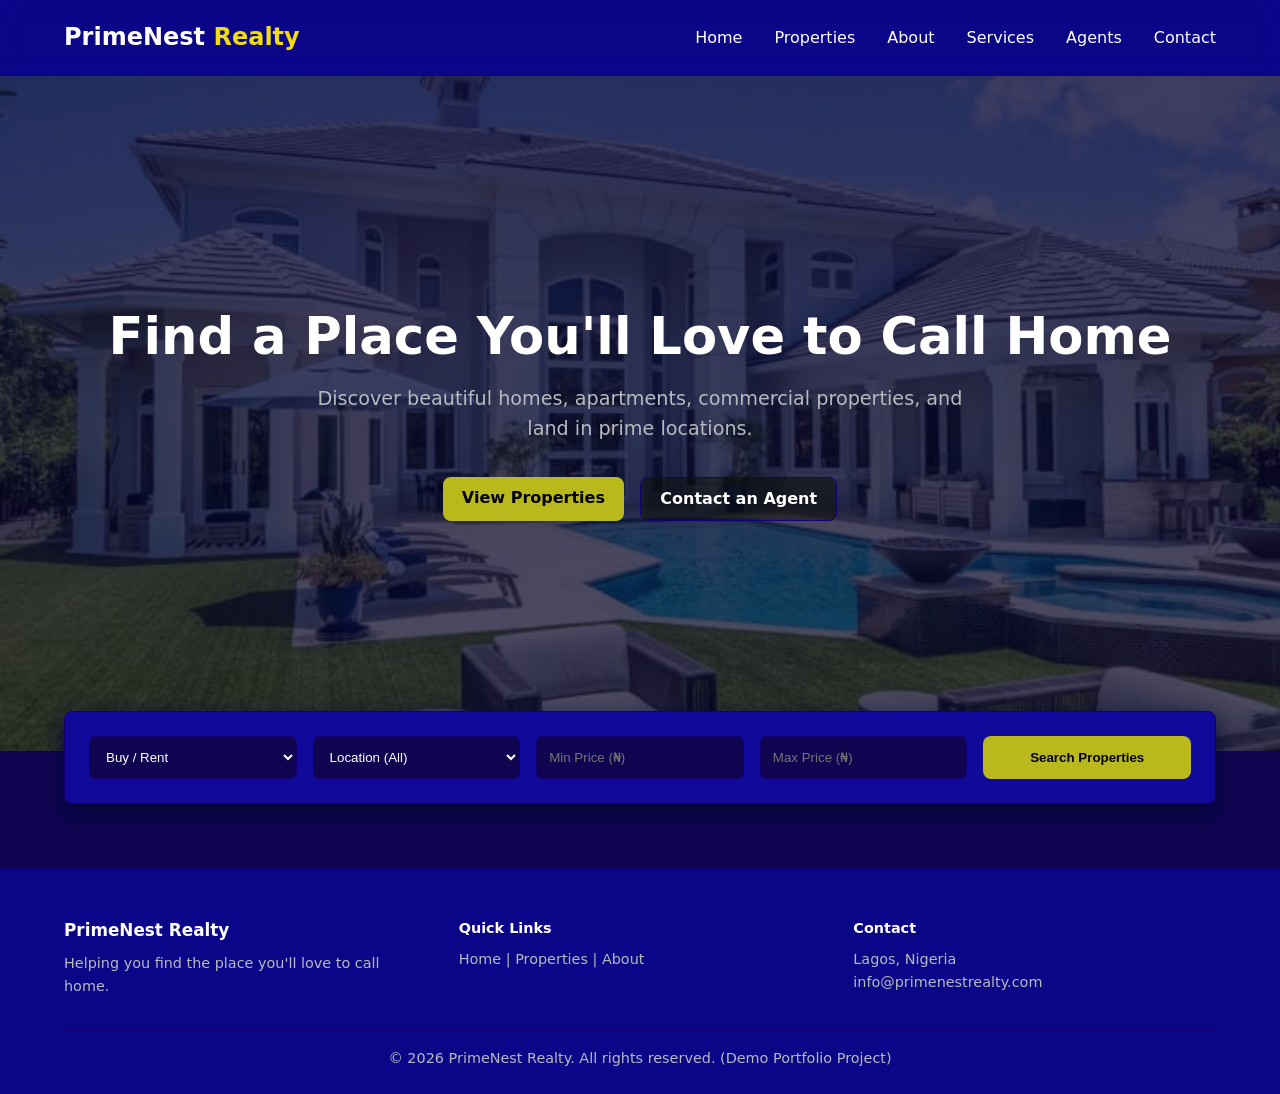
<file: index.html>
<!DOCTYPE html>
<html lang="en">
<head>
  <meta charset="UTF-8">
  <meta name="viewport" content="width=device-width, initial-scale=1.0">
  <title>PrimeNest Realty | Modern Real Estate Platform</title>
  <link rel="stylesheet" href="style.css">
  
</head>
<body>
  <!-- NAVIGATION -->
  <nav>
    <div class="container nav-container">
      <a href="#" class="logo">PrimeNest <span>Realty</span></a>
      <button class="menu-toggle" id="menuToggle">☰</button>
      <ul class="nav-links" id="navLinks">
        <li><a href="index.html">Home</a></li>
        <li><a href="properties.html">Properties</a></li>
        <li><a href="about.html">About</a></li>
        <li><a href="services.html">Services</a></li>
        <li><a href="agents.html">Agents</a></li>
        <li><a href="contact.html">Contact</a></li>
      </ul>
    </div>
  </nav>

  <!-- 1. HERO SECTION -->
  <section id="home" class="hero">
    <div class="container hero-content">
      <h1>Find a Place You'll Love to Call Home</h1>
      <p>Discover beautiful homes, apartments, commercial properties, and land in prime locations.</p>
      <div class="hero-btns">
        <a href="properties.html" class="btn btn-primary">View Properties</a>
        <a href="contact.html" class="btn btn-secondary">Contact an Agent</a>
      </div>
    </div>
  </section>

  <!-- 2. PROPERTY SEARCH SECTION -->
  <div class="container search-section">
    <div class="search-card">
      <div class="search-grid">
        <select class="form-control" id="searchType">
          <option value="all">Buy / Rent</option>
          <option value="buy">For Sale</option>
          <option value="rent">For Rent</option>
 </select>
        <select class="form-control" id="searchLocation">
          <option value="all">Location (All)</option>
          <option value="Lekki">Lekki</option>
          <option value="Ikeja">Ikeja</option>
          <option value="Ikoyi">Ikoyi</option>
 </select>
      <input type="number" class="form-control" placeholder="Min Price (₦)">
      <input type="number" class="form-control" placeholder="Max Price (₦)">
      <button class="btn btn-primary" onclick="filterListings()">Search Properties</button>
  </div>
  </div>
  </div>
  <!-- 11. FOOTER -->
  <footer>
    <div class="container">
      <div class="footer-grid">
        <div>
          <h3 style="color: var(--text); margin-bottom: 0.5rem;">PrimeNest Realty</h3>
          <p>Helping you find the place you'll love to call home.</p>
        </div>
        <div>
          <h4 style="color: var(--text); margin-bottom: 0.5rem;">Quick Links</h4>
          <p><a href="index.html">Home</a> | <a href="properties.html">Properties</a> | <a href="about.html">About</a></p>
        </div>
        <div>
          <h4 style="color: var(--text); margin-bottom: 0.5rem;">Contact</h4>
          <p>Lagos, Nigeria</p>
          <p>info@primenestrealty.com</p>
        </div>
      </div>
      <p style="text-align: center; border-top: 1px solid var(--border); padding-top: 1rem;">&copy; 2026 PrimeNest Realty. All rights reserved. (Demo Portfolio Project)</p>
    </div>
  </footer>
  <script src="script.js"></script>
</body>
</html>
</file>
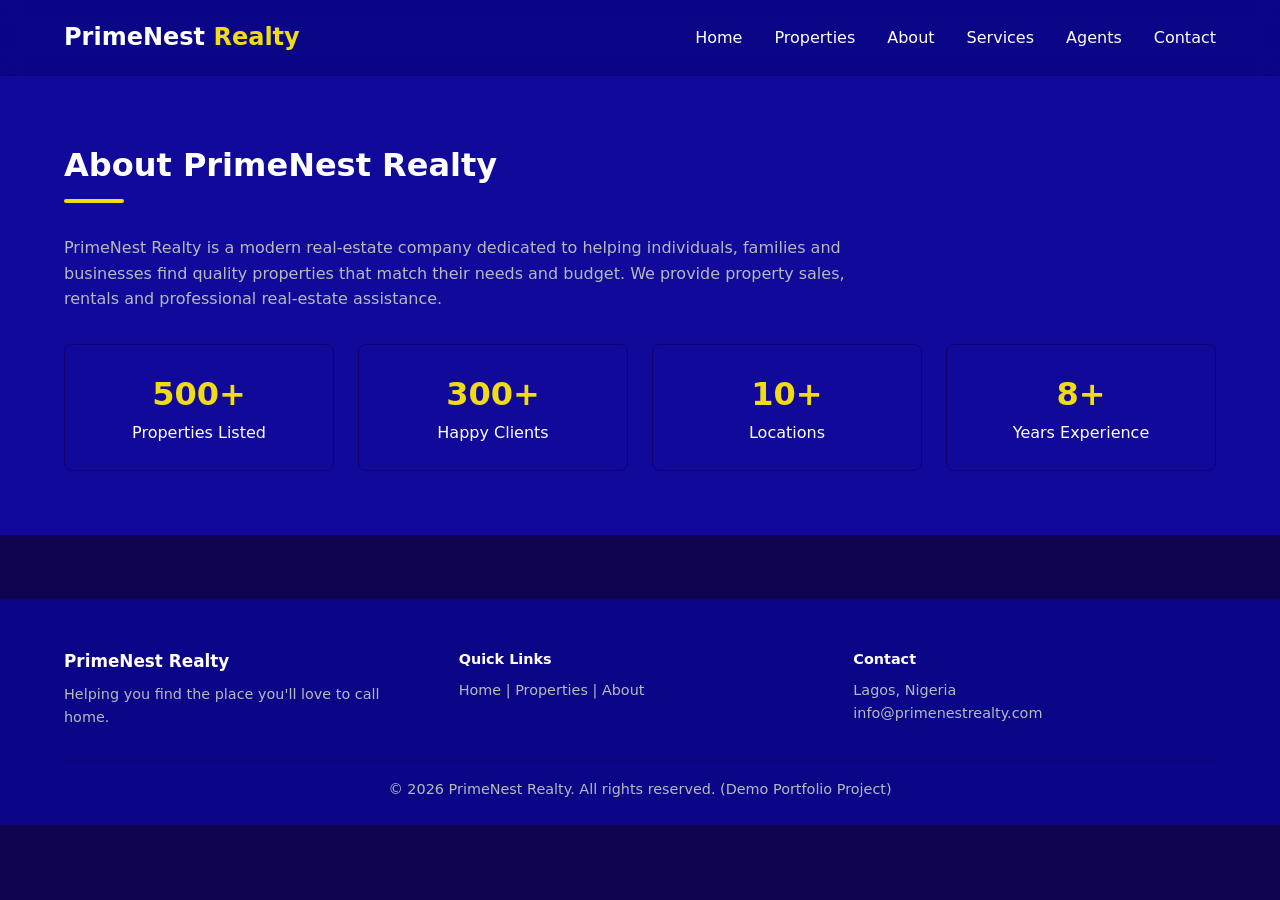
<file: about.html>
<!DOCTYPE html>
<html lang="en">
<head>
    <meta charset="UTF-8">
    <meta name="viewport" content="width=device-width, initial-scale=1.0">
    <title>Document</title>
    <link rel="stylesheet" href="style.css">
</head>
<body>
    <!-- NAVIGATION -->
  <nav>
    <div class="container nav-container">
      <a href="#" class="logo">PrimeNest <span>Realty</span></a>
      <button class="menu-toggle" id="menuToggle">☰</button>
      <ul class="nav-links" id="navLinks">
        <li><a href="index.html">Home</a></li>
        <li><a href="properties.html">Properties</a></li>
        <li><a href="about.html">About</a></li>
        <li><a href="services.html">Services</a></li>
        <li><a href="agents.html">Agents</a></li>
        <li><a href="contact.html">Contact</a></li>
      </ul>
    </div>
  </nav>
  <!-- 5. ABOUT US SECTION -->
  <section id="about" style="background: var(--secondary);">
    <div class="container">
      <h2 class="section-title">About PrimeNest Realty</h2>
      <p style="max-width: 800px; color: var(--text-muted);">
        PrimeNest Realty is a modern real-estate company dedicated to helping individuals, families and businesses find quality properties that match their needs and budget. We provide property sales, rentals and professional real-estate assistance.
      </p>
      <div class="stats-grid">
        <div class="stat-card"><div class="stat-number">500+</div><div>Properties Listed</div></div>
        <div class="stat-card"><div class="stat-number">300+</div><div>Happy Clients</div></div>
        <div class="stat-card"><div class="stat-number">10+</div><div>Locations</div></div>
        <div class="stat-card"><div class="stat-number">8+</div><div>Years Experience</div></div>
      </div>
    </div>
  </section>
  <!-- 11. FOOTER -->
  <footer>
    <div class="container">
      <div class="footer-grid">
        <div>
          <h3 style="color: var(--text); margin-bottom: 0.5rem;">PrimeNest Realty</h3>
          <p>Helping you find the place you'll love to call home.</p>
        </div>
        <div>
          <h4 style="color: var(--text); margin-bottom: 0.5rem;">Quick Links</h4>
          <p><a href="index.html">Home</a> | <a href="properties.html">Properties</a> | <a href="about.html">About</a></p>
        </div>
        <div>
          <h4 style="color: var(--text); margin-bottom: 0.5rem;">Contact</h4>
          <p>Lagos, Nigeria</p>
          <p>info@primenestrealty.com</p>
        </div>
      </div>
      <p style="text-align: center; border-top: 1px solid var(--border); padding-top: 1rem;">&copy; 2026 PrimeNest Realty. All rights reserved. (Demo Portfolio Project)</p>
    </div>
  </footer>
  <script src="script.js"></script>
</body>
</html>
</file>
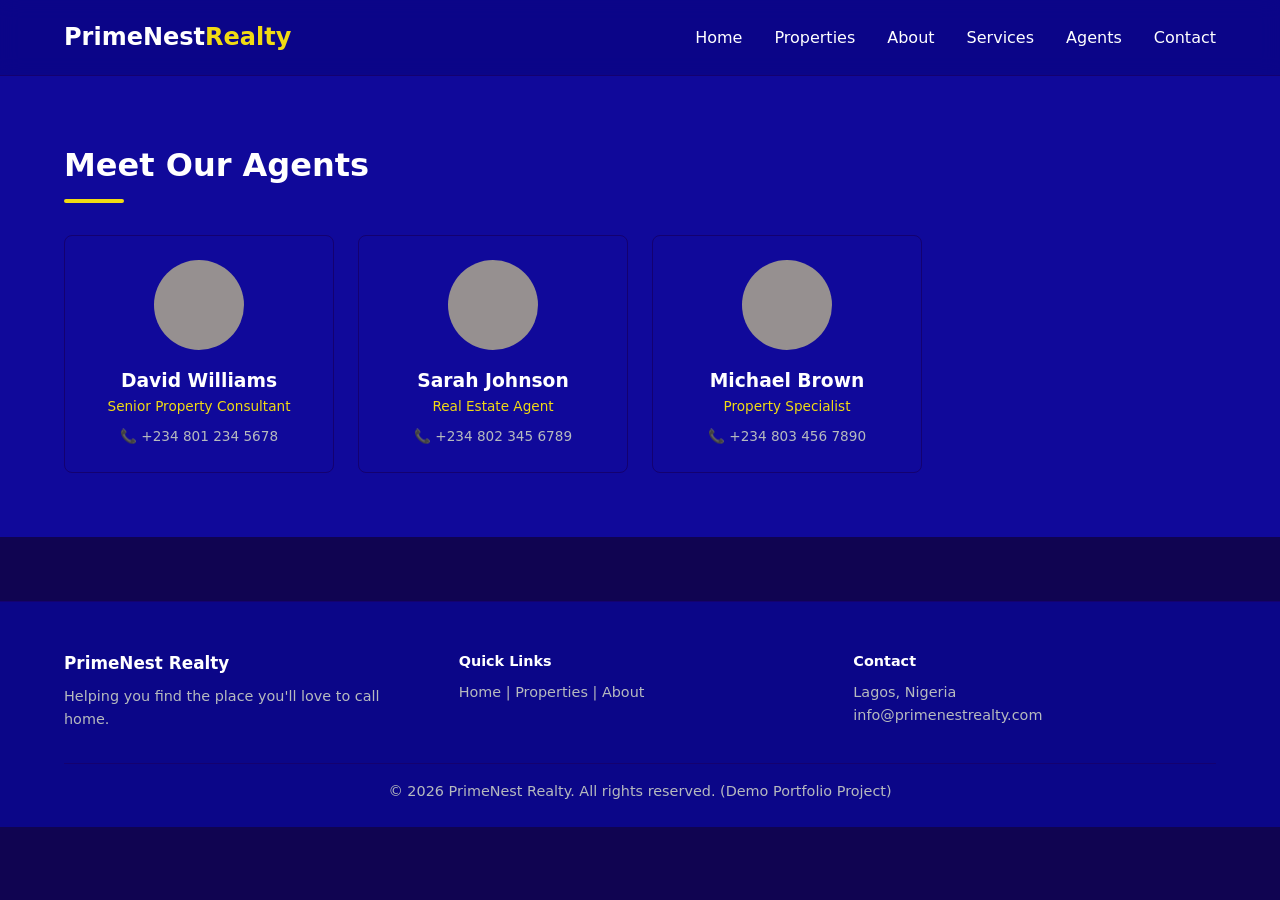
<file: agents.html>
<!DOCTYPE html>
<html lang="en">
<head>
    <meta charset="UTF-8">
    <meta name="viewport" content="width=device-width, initial-scale=1.0">
    <title>Document</title>
    <link rel="stylesheet" href="style.css">
</head>
<body>
    <!--NAVIGATOIN-->
    <nav>
        <div class="container nav-container">
        <a href="#"  class="logo">PrimeNest<span>Realty</span></a>
        <button class="menu-toggle" id="menuToggle">☰</button>
<ul class="nav-links" id="navLinks">
            <li><a href="index.html">Home</a></li>
            <li><a href="properties.html">Properties</a></li>
            <li><a href="about.html">About</a></li>
            <li><a href="services.html">Services</a></li>
            <li><a href="agents.html">Agents</a></li>
            <li><a href="contact.html">Contact</a></li>
 </ul>
 </div>
    </nav>
    <!-- 7. MEET OUR AGENTS -->
  <section id="agents" style="background: var(--secondary);">
    <div class="container">
      <h2 class="section-title">Meet Our Agents</h2>
      <div class="agents-grid">
        <div class="agent-card">
          <div class="agent-avatar"></div>
          <h3>David Williams</h3>
          <p style="color: var(--accent); font-size: 0.85rem;">Senior Property Consultant</p>
          <p style="color: var(--text-muted); font-size: 0.85rem; margin-top: 0.5rem;">📞 +234 801 234 5678</p>
        </div>
        <div class="agent-card">
          <div class="agent-avatar"></div>
          <h3>Sarah Johnson</h3>
          <p style="color: var(--accent); font-size: 0.85rem;">Real Estate Agent</p>
          <p style="color: var(--text-muted); font-size: 0.85rem; margin-top: 0.5rem;">📞 +234 802 345 6789</p>
        </div>
        <div class="agent-card">
          <div class="agent-avatar"></div>
          <h3>Michael Brown</h3>
          <p style="color: var(--accent); font-size: 0.85rem;">Property Specialist</p>
          <p style="color: var(--text-muted); font-size: 0.85rem; margin-top: 0.5rem;">📞 +234 803 456 7890</p>
        </div>
      </div>
    </div>
  </section>
  <!-- 11. FOOTER -->
  <footer>
    <div class="container">
      <div class="footer-grid">
        <div>
          <h3 style="color: var(--text); margin-bottom: 0.5rem;">PrimeNest Realty</h3>
          <p>Helping you find the place you'll love to call home.</p>
        </div>
        <div>
          <h4 style="color: var(--text); margin-bottom: 0.5rem;">Quick Links</h4>
          <p><a href="index.html">Home</a> | <a href="properties.html">Properties</a> | <a href="about.html">About</a></p>
        </div>
        <div>
          <h4 style="color: var(--text); margin-bottom: 0.5rem;">Contact</h4>
          <p>Lagos, Nigeria</p>
          <p>info@primenestrealty.com</p>
        </div>
      </div>
      <p style="text-align: center; border-top: 1px solid var(--border); padding-top: 1rem;">&copy; 2026 PrimeNest Realty. All rights reserved. (Demo Portfolio Project)</p>
    </div>
  </footer>
  <script src="script.js"></script>
</body>
</html>
</file>
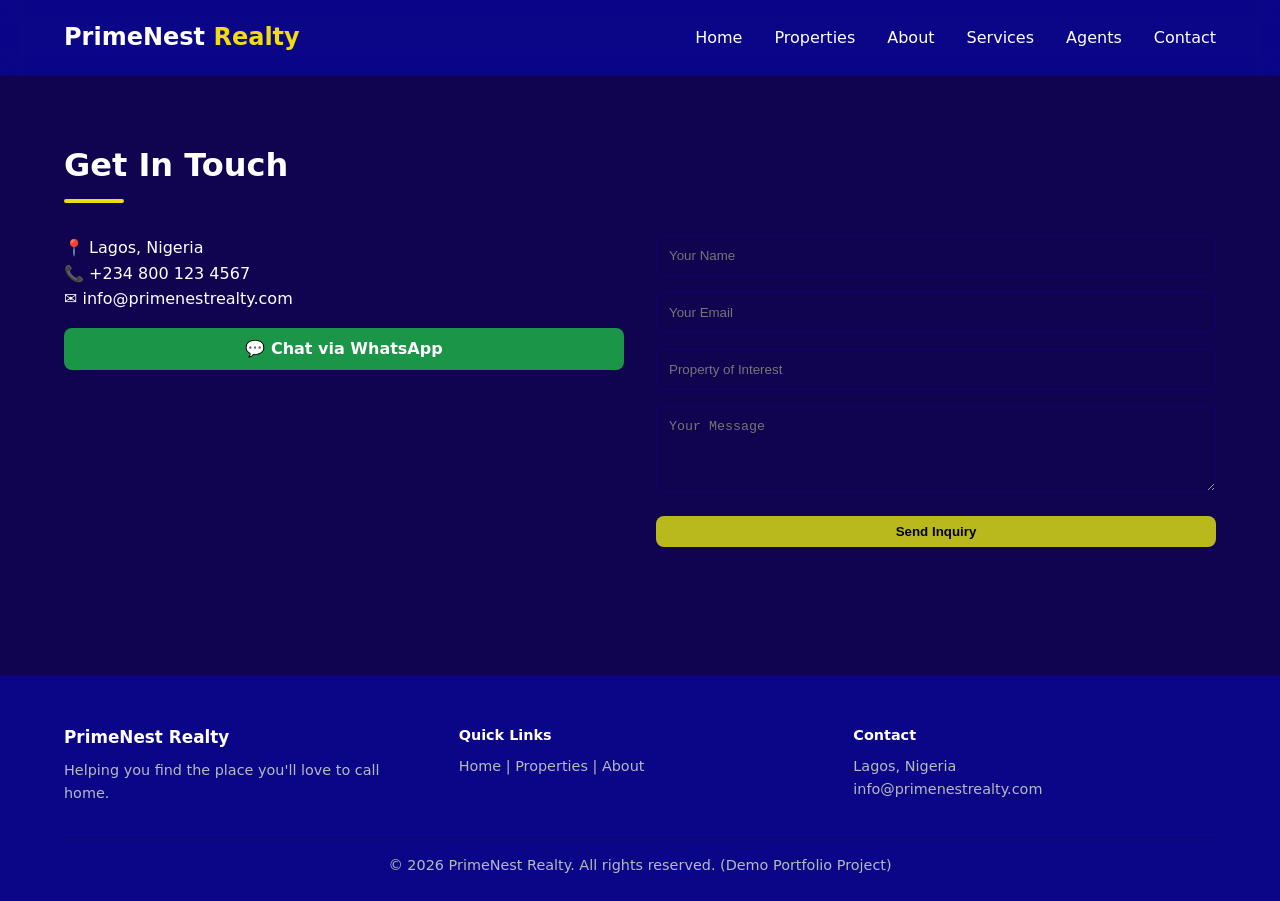
<file: contact.html>
<!DOCTYPE html>
<html lang="en">
<head>
    <meta charset="UTF-8">
    <meta name="viewport" content="width=device-width, initial-scale=1.0">
    <title>Document</title>
    <link rel="stylesheet" href="style.css">
</head>
<body>
    <!--NAVIGATION-->
    <nav>
        <div class="container nav-container">
        <a href="#" class="logo">PrimeNest <span>Realty</span></a>
        <button class="menu-toggle" id="menuToggle">☰</button>
        <ul class="nav-links" id="navLinks">
            <li><a href="index.html">Home</a></li>
            <li><a href="properties.html">Properties</a></li>
            <li><a href="about.html">About</a></li>
            <li><a href="services.html">Services</a></li>
            <li><a href="agents.html">Agents</a></li>
            <li><a href="contact.html">Contact</a></li>
        </ul>
    </div>
    </nav>
    <!-- 10. CONTACT SECTION -->
  <section id="contact">
    <div class="container">
      <h2 class="section-title">Get In Touch</h2>
      <div class="contact-wrapper">
        <div>
          <p>📍 Lagos, Nigeria</p>
          <p>📞 +234 800 123 4567</p>
          <p>✉️ info@primenestrealty.com</p>
          <a href="https://wa.me/2348001234567" target="_blank" class="btn whatsapp-btn">
            💬 Chat via WhatsApp
          </a>
        </div>
        <form onsubmit="event.preventDefault(); alert('Inquiry sent successfully!');">
          <input type="text" class="form-control" placeholder="Your Name" required style="margin-bottom: 1rem;">
          <input type="email" class="form-control" placeholder="Your Email" required style="margin-bottom: 1rem;">
          <input type="text" class="form-control" placeholder="Property of Interest" style="margin-bottom: 1rem;">
          <textarea class="form-control" rows="4" placeholder="Your Message" required style="margin-bottom: 1rem;"></textarea>
          <button type="submit" class="btn btn-primary" style="width: 100%;">Send Inquiry</button>
        </form>
      </div>
    </div>
  </section>
  <!-- 11. FOOTER -->
  <footer>
    <div class="container">
      <div class="footer-grid">
        <div>
          <h3 style="color: var(--text); margin-bottom: 0.5rem;">PrimeNest Realty</h3>
          <p>Helping you find the place you'll love to call home.</p>
        </div>
        <div>
          <h4 style="color: var(--text); margin-bottom: 0.5rem;">Quick Links</h4>
          <p><a href="index.html">Home</a> | <a href="properties.html">Properties</a> | <a href="about.html">About</a></p>
        </div>
        <div>
          <h4 style="color: var(--text); margin-bottom: 0.5rem;">Contact</h4>
          <p>Lagos, Nigeria</p>
          <p>info@primenestrealty.com</p>
        </div>
      </div>
      <p style="text-align: center; border-top: 1px solid var(--border); padding-top: 1rem;">&copy; 2026 PrimeNest Realty. All rights reserved. (Demo Portfolio Project)</p>
    </div>
  </footer>
  <script src="script.js"></script>
</body>
</html>
</file>
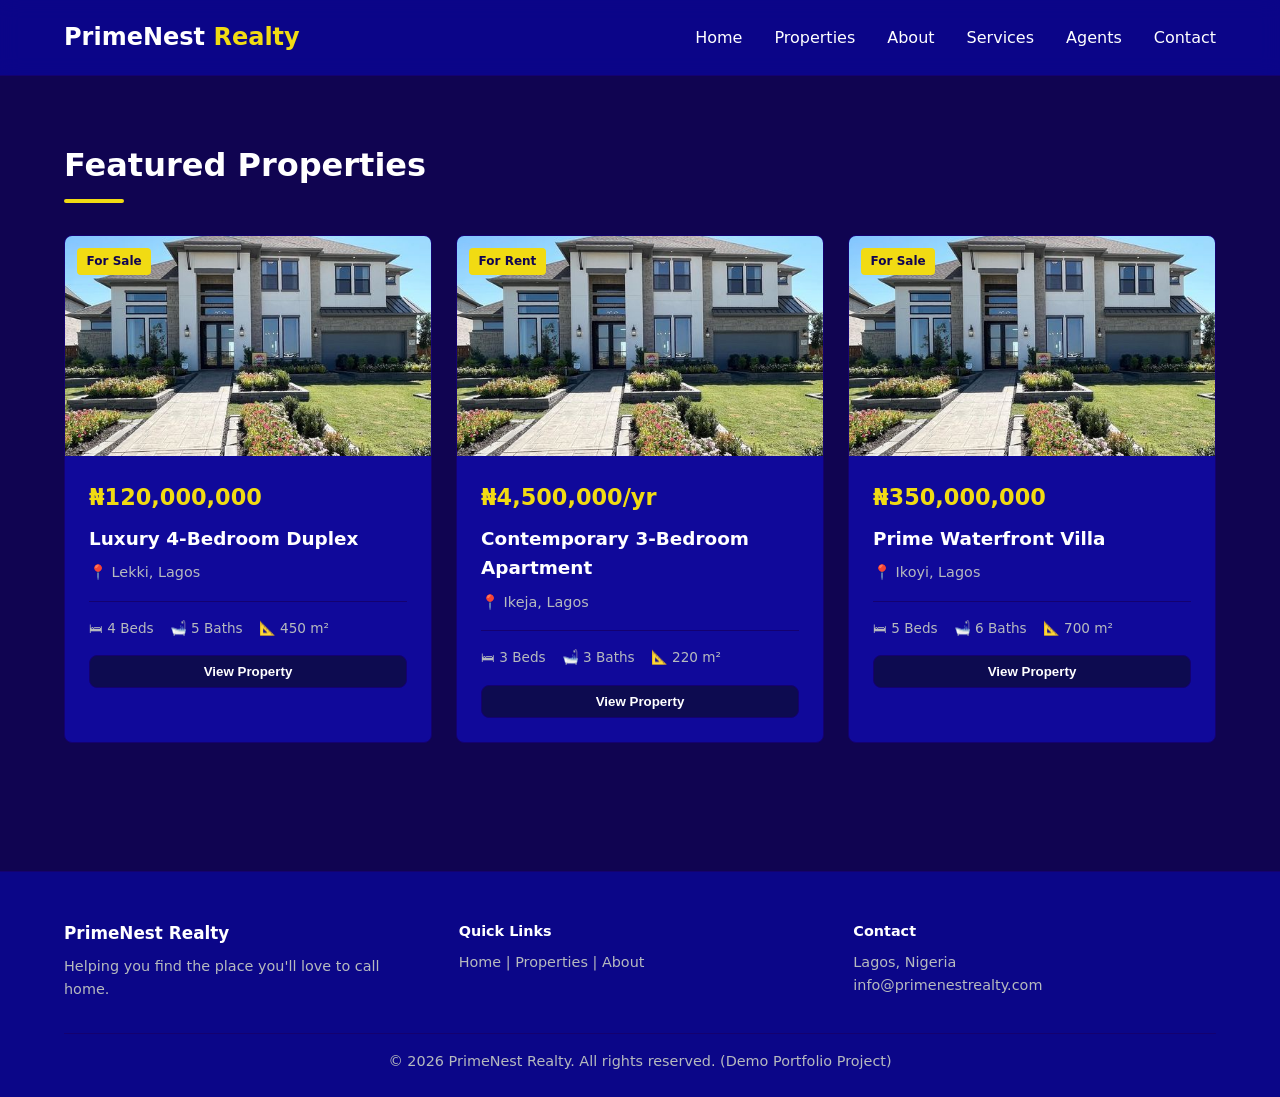
<file: properties.html>
<!DOCTYPE html>
<html lang="en">
<head>
    <meta charset="UTF-8">
    <meta name="viewport" content="width=device-width, initial-scale=1.0">
    <title>Document</title>
    <link rel="stylesheet" href="style.css">
</head>
<body>
    <!-- NAVIGATION -->
  <nav>
    <div class="container nav-container">
      <a href="#" class="logo">PrimeNest <span>Realty</span></a>
      <button class="menu-toggle" id="menuToggle">☰</button>
      <ul class="nav-links" id="navLinks">
        <li><a href="index.html">Home</a></li>
        <li><a href="properties.html">Properties</a></li>
        <li><a href="about.html">About</a></li>
        <li><a href="services.html">Services</a></li>
        <li><a href="agents.html">Agents</a></li>
        <li><a href="contact.html">Contact</a></li>
      </ul>
    </div>
  </nav>
  <!-- 3. FEATURED PROPERTIES -->
  <section id="properties">
    <div class="container">
      <h2 class="section-title">Featured Properties</h2>
      <div class="property-grid" id="propertyGrid">
        <!-- Rendered via JS -->
   </div>
   </div>
</section>
<!-- 11. FOOTER -->
  <footer>
    <div class="container">
      <div class="footer-grid">
        <div>
          <h3 style="color: var(--text); margin-bottom: 0.5rem;">PrimeNest Realty</h3>
          <p>Helping you find the place you'll love to call home.</p>
        </div>
        <div>
          <h4 style="color: var(--text); margin-bottom: 0.5rem;">Quick Links</h4>
          <p><a href="index.html">Home</a> | <a href="properties.html">Properties</a> | <a href="about.html">About</a></p>
        </div>
        <div>
          <h4 style="color: var(--text); margin-bottom: 0.5rem;">Contact</h4>
          <p>Lagos, Nigeria</p>
          <p>info@primenestrealty.com</p>
        </div>
      </div>
      <p style="text-align: center; border-top: 1px solid var(--border); padding-top: 1rem;">&copy; 2026 PrimeNest Realty. All rights reserved. (Demo Portfolio Project)</p>
    </div>
  </footer>
  <!-- 4. PROPERTY DETAILS MODAL -->
  <div class="modal" id="detailsModal">
    <div class="modal-content">
      <span class="close-modal" onclick="closeModal()">&times;</span>
      <h2 id="modalTitle"></h2>
      <p id="modalLocation" style="color: var(--text-muted); margin-bottom: 0.5rem;"></p>
      <div id="modalPrice" class="price"></div>
      <p id="modalDesc" style="color: var(--text-muted); margin: 1rem 0;"></p>
      <div id="modalSpecs" style="margin-bottom: 1.5rem; font-size: 0.9rem;"></div>
      <button class="btn btn-primary" onclick="alert('Viewing requested! An agent will contact you shortly.')">Request Viewing</button>
    </div>
  </div>
  <script src="script.js"></script>
</body>
</html>
</file>
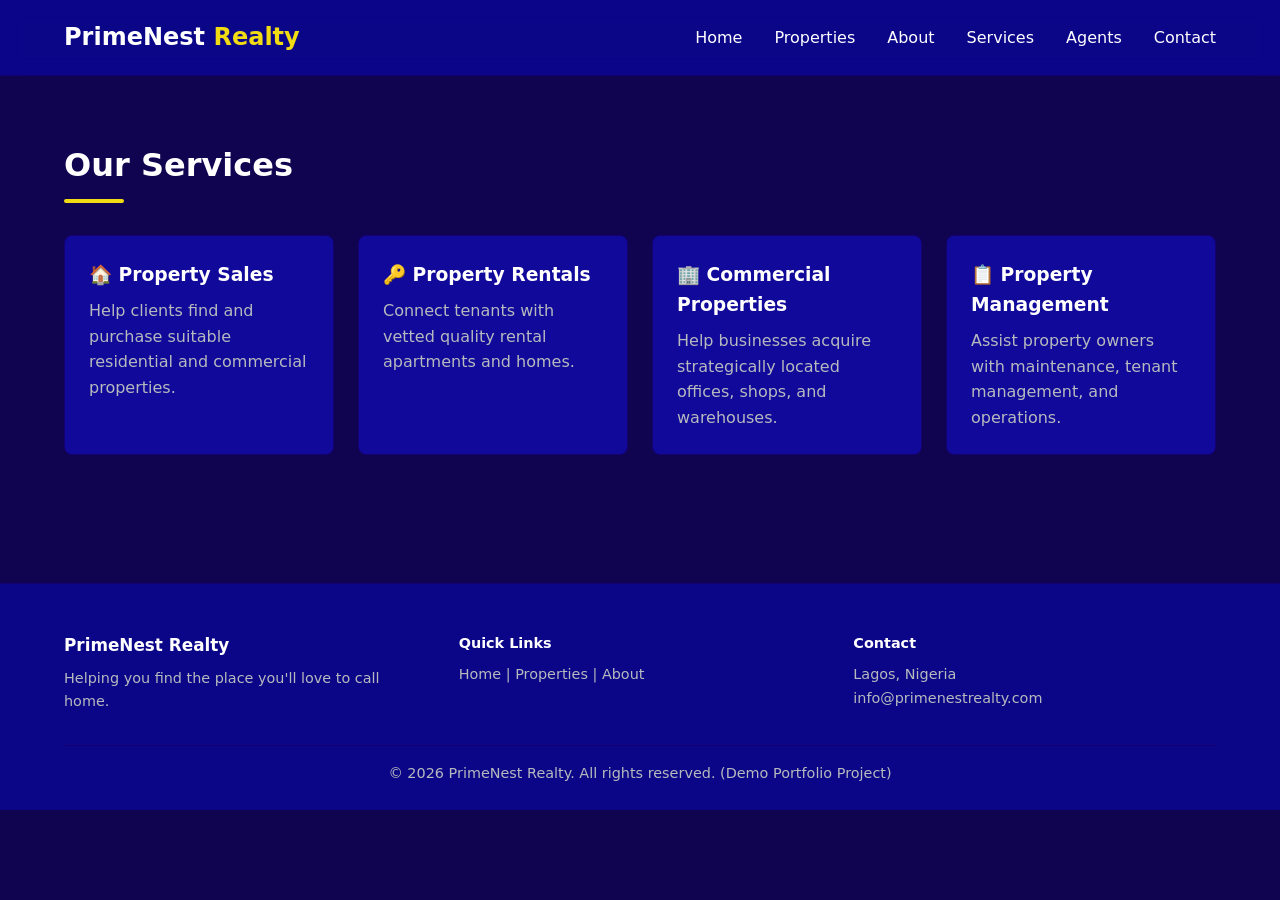
<file: services.html>
<!DOCTYPE html>
<html lang="en">
<head>
    <meta charset="UTF-8">
    <meta name="viewport" content="width=device-width, initial-scale=1.0">
    <title>Document</title>
    <link rel="stylesheet" href="style.css">
</head>
<body>
    <!--NAVIGATION-->
    <nav>
        <div class="container nav-container">
        <a href="#" class="logo">PrimeNest <span>Realty</span></a>
        <button class="menu-toggle" id="menuToggle">☰</button>
        <ul class="nav-links" id="navLinks">
            <li><a href="index.html">Home</a></li>
            <li><a href="properties.html">Properties</a></li>
            <li><a href="about.html">About</a></li>
            <li><a href="services.html">Services</a></li>
            <li><a href="agents.html">Agents</a></li>
            <li><a href="contact.html">Contact</a></li>
        </ul>
        </div>
    </nav>
     <!-- 6. SERVICES SECTION -->
  <section id="services">
    <div class="container">
      <h2 class="section-title">Our Services</h2>
      <div class="services-grid">
        <div class="service-card">
          <h3>🏠 Property Sales</h3>
          <p style="color: var(--text-muted); margin-top: 0.5rem;">Help clients find and purchase suitable residential and commercial properties.</p>
        </div>
        <div class="service-card">
          <h3>🔑 Property Rentals</h3>
          <p style="color: var(--text-muted); margin-top: 0.5rem;">Connect tenants with vetted quality rental apartments and homes.</p>
        </div>
        <div class="service-card">
          <h3>🏢 Commercial Properties</h3>
          <p style="color: var(--text-muted); margin-top: 0.5rem;">Help businesses acquire strategically located offices, shops, and warehouses.</p>
        </div>
        <div class="service-card">
          <h3>📋 Property Management</h3>
          <p style="color: var(--text-muted); margin-top: 0.5rem;">Assist property owners with maintenance, tenant management, and operations.</p>
        </div>
      </div>
    </div>
  </section>

    <!-- 11. FOOTER -->
  <footer>
    <div class="container">
      <div class="footer-grid">
        <div>
          <h3 style="color: var(--text); margin-bottom: 0.5rem;">PrimeNest Realty</h3>
          <p>Helping you find the place you'll love to call home.</p>
        </div>
        <div>
          <h4 style="color: var(--text); margin-bottom: 0.5rem;">Quick Links</h4>
          <p><a href="index.html">Home</a> | <a href="properties.html">Properties</a> | <a href="about.html">About</a></p>
        </div>
        <div>
          <h4 style="color: var(--text); margin-bottom: 0.5rem;">Contact</h4>
          <p>Lagos, Nigeria</p>
          <p>info@primenestrealty.com</p>
        </div>
      </div>
      <p style="text-align: center; border-top: 1px solid var(--border); padding-top: 1rem;">&copy; 2026 PrimeNest Realty. All rights reserved. (Demo Portfolio Project)</p>
    </div>
  </footer>
  <script src="script.js"></script>
</body>
</html>
</file>
<file: style.css>
/* --- CSS VARIABLES & SYSTEM RESET --- */
    :root {
      --primary: #100451ff;
      --secondary: #10099a;
      --accent:#f1db13;
      --accent-hover: #0c0d0e;
      --whatsapp: #1b9547;
      --text:white;
      --text-muted: #b6babe;
      --border: #140170;
      --max-width: 1200px; 
      --radius: 8px;
    }

    * { box-sizing: border-box; margin: 0; padding: 0; }
    body { font-family: system-ui, -apple-system, sans-serif;
         background-color: var(--primary); color: var(--text);
          line-height: 1.6; }
    a { color: inherit; text-decoration: none; }
    .container { max-width: var(--max-width); 
        margin: 0 auto; padding: 0 1.5rem; }
    section { padding: 4rem 0; }
    .section-title { font-size: 2rem;
         margin-bottom: 2rem;
          position: relative; }
    .section-title::after { content: '';
         display: block; width: 60px; height: 4px;
          background: var(--accent);
           margin-top: 0.5rem; border-radius: 2px; }

    /* --- NAVIGATION --- */
    nav { position: sticky; top: 0;
         background: rgba(10, 7, 150, 0.813);
         backdrop-filter: blur(10px); z-index: 1000;
         border-bottom: 1px solid var(--border); }
    .nav-container {
        display: flex;
        justify-content: space-between;
       align-items: center; height:75px;
       }
    .logo { 
      font-size: 1.5rem;
       font-weight: 800; color: var(--text);
       }
    .logo span {
       color: var(--accent); }
    .nav-links { 
          display: flex;
          gap: 2rem; 
          list-style: none; }
    .nav-links a:hover {color:rgb(137, 145, 140); }
    .menu-toggle {
        display:none;
        background:none;
        border:none;
        color:var(--text);
        font-size: 1.5rem;
        cursor:pointer;
    }
    
    /* --- HERO SECTION --- */
    .hero {
      min-height: 75vh;
      background: linear-gradient(rgba(5, 3, 50, 0.769),
       rgba(6, 3, 31, 0.708)),
        url(estate1.jpeg) center/cover;
      display: flex;
      align-items: center;
      text-align: center;
      
    }
    .hero-content h1 { font-size: clamp(2rem, 
      4vw, 3.8rem); line-height: 1.2;
       margin-bottom: 1rem; }
    .hero-content p { 
      font-size: 1.2rem;
     color: var(--text-muted);
      max-width: 650px; margin: 0 auto 2rem;
     }
    .hero-btns { display: flex; 
      gap: 1rem; justify-content: center;
       flex-wrap: wrap; }
    .btn { display: inline-block;
       padding: 0.5rem 1.2rem; 
       border-radius: var(--radius); 
       font-weight: 700; cursor: pointer;
        transition: background 0.170s;border:none;}
    .btn-primary { background: rgba(187, 187, 29, 0.992); 
      color: rgb(2, 2, 5); }
    .btn-primary:hover { background:rgb(151, 166, 157); }
    .btn-secondary { background:rgba(12, 13, 0, 0.484); 
      border: 1px solid var(--border);
       color: var(--text); }
    .btn-secondary:hover { 
      background:rgba(10, 7, 150, 0.813) ; }


    /* --- SEARCH SECTION --- */
    .search-section { margin-top: -40px; 
        position: relative; z-index: 10; }
    .search-card { background: var(--secondary);
         border: 1px solid var(--border);
          border-radius: var(--radius); padding: 1.5rem;
           box-shadow: 0 10px 25px rgba(3, 5, 54, 0.979); }
    .search-grid { display: grid;
         grid-template-columns: repeat(auto-fit, minmax(160px, 1fr));
          gap: 1rem; }
    .form-control { background: var(--primary);
         border: 1px solid var(--border); 
         border-radius: 6px; padding: 0.75rem;
          color: var(--text); width: 100%; }

    /* --- PROPERTY CARDS --- */
    .property-grid { display: grid;
         grid-template-columns: repeat(auto-fill, minmax(320px, 1fr));
          gap: 1.5rem; }
    .card { background: var(--secondary);
         border: 1px solid var(--border);
          border-radius: var(--radius); 
          overflow: hidden; transition: transform 0.2s; }
    .card:hover { transform: translate(-5px); }
    .card-img { height: 220px; background: #0a047dee;
         position: relative; background-size: cover;
          background-position: center; }
    .badge { position: absolute;
         top: 12px; left: 12px;
          background: var(--accent); color: var(--primary);
           padding: 0.25rem 0.6rem; font-weight: 700;
            font-size: 0.75rem; border-radius: 4px; }
    .card-body { padding: 1.5rem; }
    .price { font-size: 1.4rem;
         font-weight: 800; color: var(--accent);
          margin-bottom: 0.5rem; }
    .card-title { font-size: 1.15rem;
         margin-bottom: 0.5rem; }
    .location { color: var(--text-muted);
         font-size: 0.9rem; margin-bottom: 1rem; }
    .specs { display: flex; gap: 1rem;
         font-size: 0.85rem; color: var(--text-muted);
          border-top: 1px solid var(--border);
           padding-top: 1rem; margin-bottom: 1rem; }

    /* --- STATS & SERVICES --- */
    .stats-grid { display: grid;
         grid-template-columns: repeat(auto-fit, minmax(180px, 1fr));
          gap: 1.5rem; margin-top: 2rem; }
    .stat-card { background: var(--secondary);
         border: 1px solid var(--border);
          padding: 1.5rem; border-radius: var(--radius);
           text-align: center; }
    .stat-number { font-size: 2rem;
         font-weight: 800;
          color: var(--accent); }

    .services-grid, .agents-grid { display: grid;
         grid-template-columns: repeat(auto-fill, minmax(250px, 1fr));
          gap: 1.5rem; }
    .service-card, .agent-card { background: var(--secondary);
         border: 1px solid var(--border);
          border-radius: var(--radius);
           padding: 1.5rem; }
    .agent-card { text-align: center; }
    .agent-avatar { width: 90px; height: 90px;
         border-radius: 50%; background: #969090;
          margin: 0 auto 1rem; }

    /* --- CONTACT & FOOTER --- */
    .contact-wrapper { display: grid;
         grid-template-columns: repeat(auto-fit, minmax(300px, 1fr));
          gap: 2rem; }
    .whatsapp-btn { background: var(--whatsapp);
         color: #fff; width: 100%; display: flex;
          align-items: center; justify-content: center;
           gap: 0.5rem; margin-top: 1rem; }
    footer { background:rgba(10, 7, 150, 0.813);
         border-top: 1px solid var(--border);
          padding: 3rem 0 1.5rem; margin-top: 4rem;
           color: var(--text-muted); font-size: 0.9rem; }
    .footer-grid { display: grid;
         grid-template-columns: repeat(auto-fit, minmax(200px, 1fr));
          gap: 2rem; margin-bottom: 2rem; }

    /* --- MODAL --- */
    .modal { display: none; position: fixed;
       inset: 0; background: rgba(47, 14, 237, 0.713);
        z-index: 2000; align-items: center; 
        justify-content: center; padding: 1rem; }
    .modal-content { background: var(--secondary);
         border: 1px solid var(--border); max-width: 650px;
          width: 100%; border-radius: var(--radius);
           padding: 2rem; position: relative; 
           max-height: 90vh; overflow-y: auto; }
    .close-modal { position: absolute; top: 1rem;
         right: 1rem; font-size: 1.5rem; cursor: pointer;
          color: var(--text-muted); }

    /* --- RESPONSIVE MEDIA QUERIES --- */
    @media (max-width: 768px) {
      .menu-toggle { display: block; }
      .nav-links { display: none;
        position: absolute;
         top: 75px; left: 0; right: 0;
      background: var(--primary);
      flex-direction: column;
      padding: 1.5rem;
       border-bottom: 1px solid var(--border); }
      .nav-links.active { display: flex; }
      .hero { min-height: 70vh; }
    }
</file>
